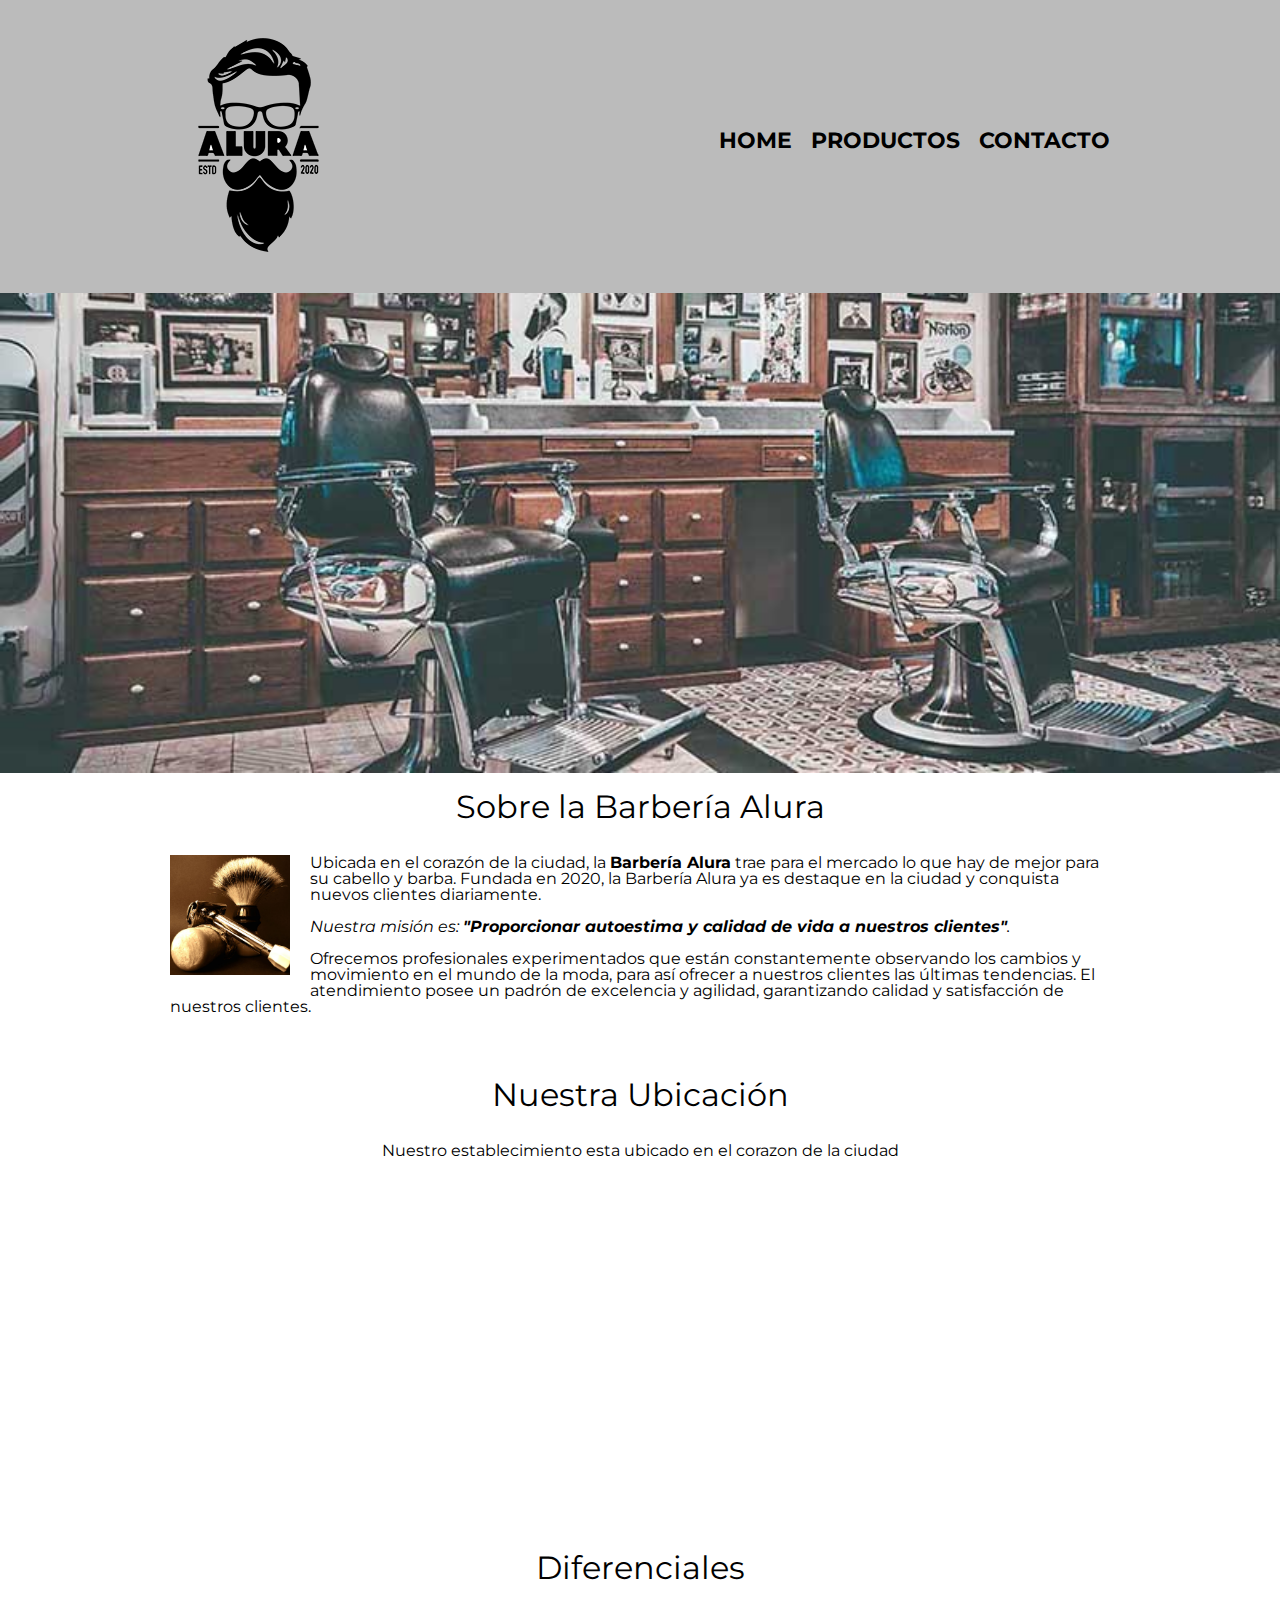
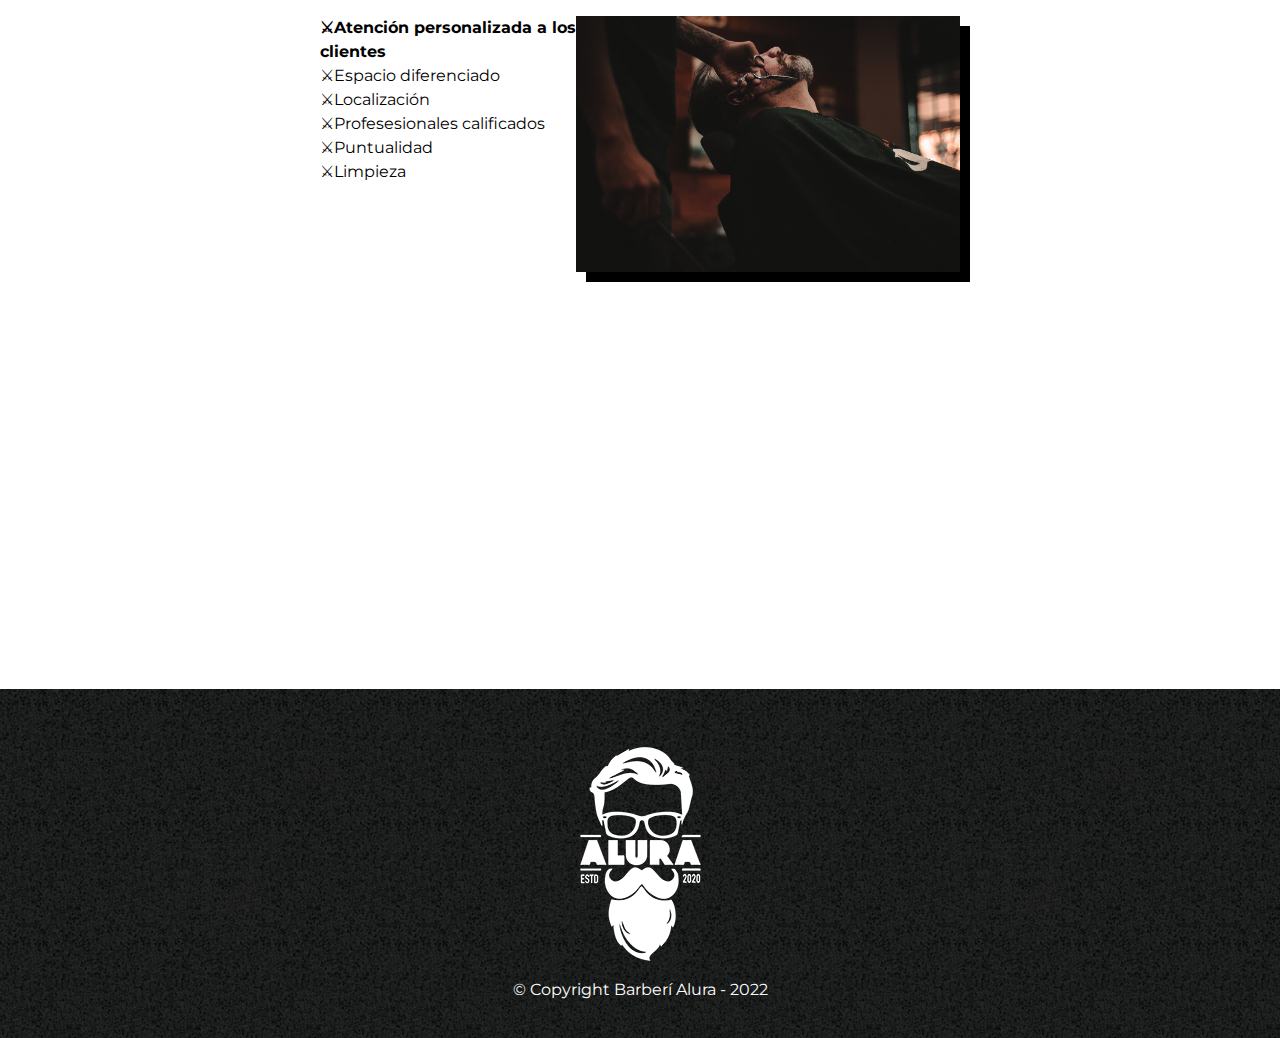
<file: index.html>
<!DOCTYPE html>

<html lang="es">
    
    <head>

        <meta charset="UTF-8"> 
        <title>Barbería Alura</title>
        <link rel="stylesheet" href="reset.css">
        <link rel="stylesheet" href="style.css">
        <link rel="preconnect" href="https://fonts.googleapis.com">
        <link rel="preconnect" href="https://fonts.gstatic.com" crossorigin>
        <link href="https://fonts.googleapis.com/css2?family=Montserrat:wght@300&display=swap" rel="stylesheet">
    
    </head>

    <body>

        <header>
            <div class="caja">
                <h1><img src="imagenes/logo.png" alt=""></h1>
                <nav>
                    <ul>
                        <li><a href="index.html">Home</a></li>
                        <li><a href="productos.html">Productos</a> </li>
                        <li><a href="contacto.html">Contacto</a> </li>
                    </ul>
                </nav>
            </div>
        </header>

        <img class="banner" src="banner/banner.jpg">

        <main >
           
            
            <section class="principal">
    
                <h2 class="titulo-principal">Sobre la Barbería Alura</h2>
                
                <img src="imagenes/utensilios[1].jpg" alt="utensilios de barberia" class="utensilios">

                <p>Ubicada en el corazón de la ciudad, la <strong>Barbería Alura</strong> trae para el mercado lo que hay de mejor para su cabello y barba. Fundada en 2020, la Barbería Alura ya es destaque en la ciudad y conquista nuevos clientes diariamente.</p>
    
                <p id="mision"><em>Nuestra misión es: <strong>"Proporcionar autoestima y calidad de vida a nuestros clientes"</strong>.</em></p>
    
                <p>Ofrecemos profesionales experimentados que están constantemente observando los cambios y movimiento en el mundo de la moda, para así ofrecer a nuestros clientes las últimas tendencias. El atendimiento posee un padrón de excelencia y agilidad, garantizando calidad y satisfacción de nuestros clientes.</p> 
    
            </section>

            <section class="mapa">
                

                    <h3 class="titulo-principal">Nuestra Ubicación</h3>
                <p>Nuestro establecimiento esta ubicado en el corazon de la ciudad</p>

                <div class="mapa-contenido">
                <iframe src="https://www.google.com/maps/embed?pb=!1m18!1m12!1m3!1d3656.449977468635!2d-46.63452594992071!3d-23.58818986839247!2m3!1f0!2f0!3f0!3m2!1i1024!2i768!4f13.1!3m3!1m2!1s0x94ce5a2b2ed7f3a1%3A0xab35da2f5ca62674!2sCaelum%20-%20Education%20and%20Innovation!5e0!3m2!1ses!2sco!4v1656050622746!5m2!1ses!2sco" width="100%" height="300" style="border:0;" allowfullscreen="" loading="lazy" referrerpolicy="no-referrer-when-downgrade"></iframe>
                </div>
                
            </section>
    
            <section class="diferenciales">
    
                <h2 class="titulo-principal">Diferenciales</h2>

                <div class="contenido-dif">
                    <ul class="list-dif">
                        <li class="items">Atención personalizada a los clientes</li>
                        <li class="items">Espacio diferenciado</li>
                        <li class="items">Localización</li>
                        <li class="items">Profesesionales calificados</li>
                        <li class="items">Puntualidad </li>
                        <li class="items">Limpieza</li>
                    </ul><img src="diferenciales/diferenciales.jpg" class="imagenDiferenciales">
                </div>
            </section>

            <div class="video">
                <iframe width="560" height="315" src="https://www.youtube.com/embed/8pWtdanVz3I" title="YouTube video player" frameborder="0" allow="accelerometer; autoplay; clipboard-write; encrypted-media; gyroscope; picture-in-picture" allowfullscreen></iframe>

            </div>
        </main>


    <footer>
        <img src="imagenes/logo-blanco.png" alt="">
        <p>
            &copy Copyright Barberí Alura - 2022
        </p>
    </footer>
    </body>
</html>
</file>
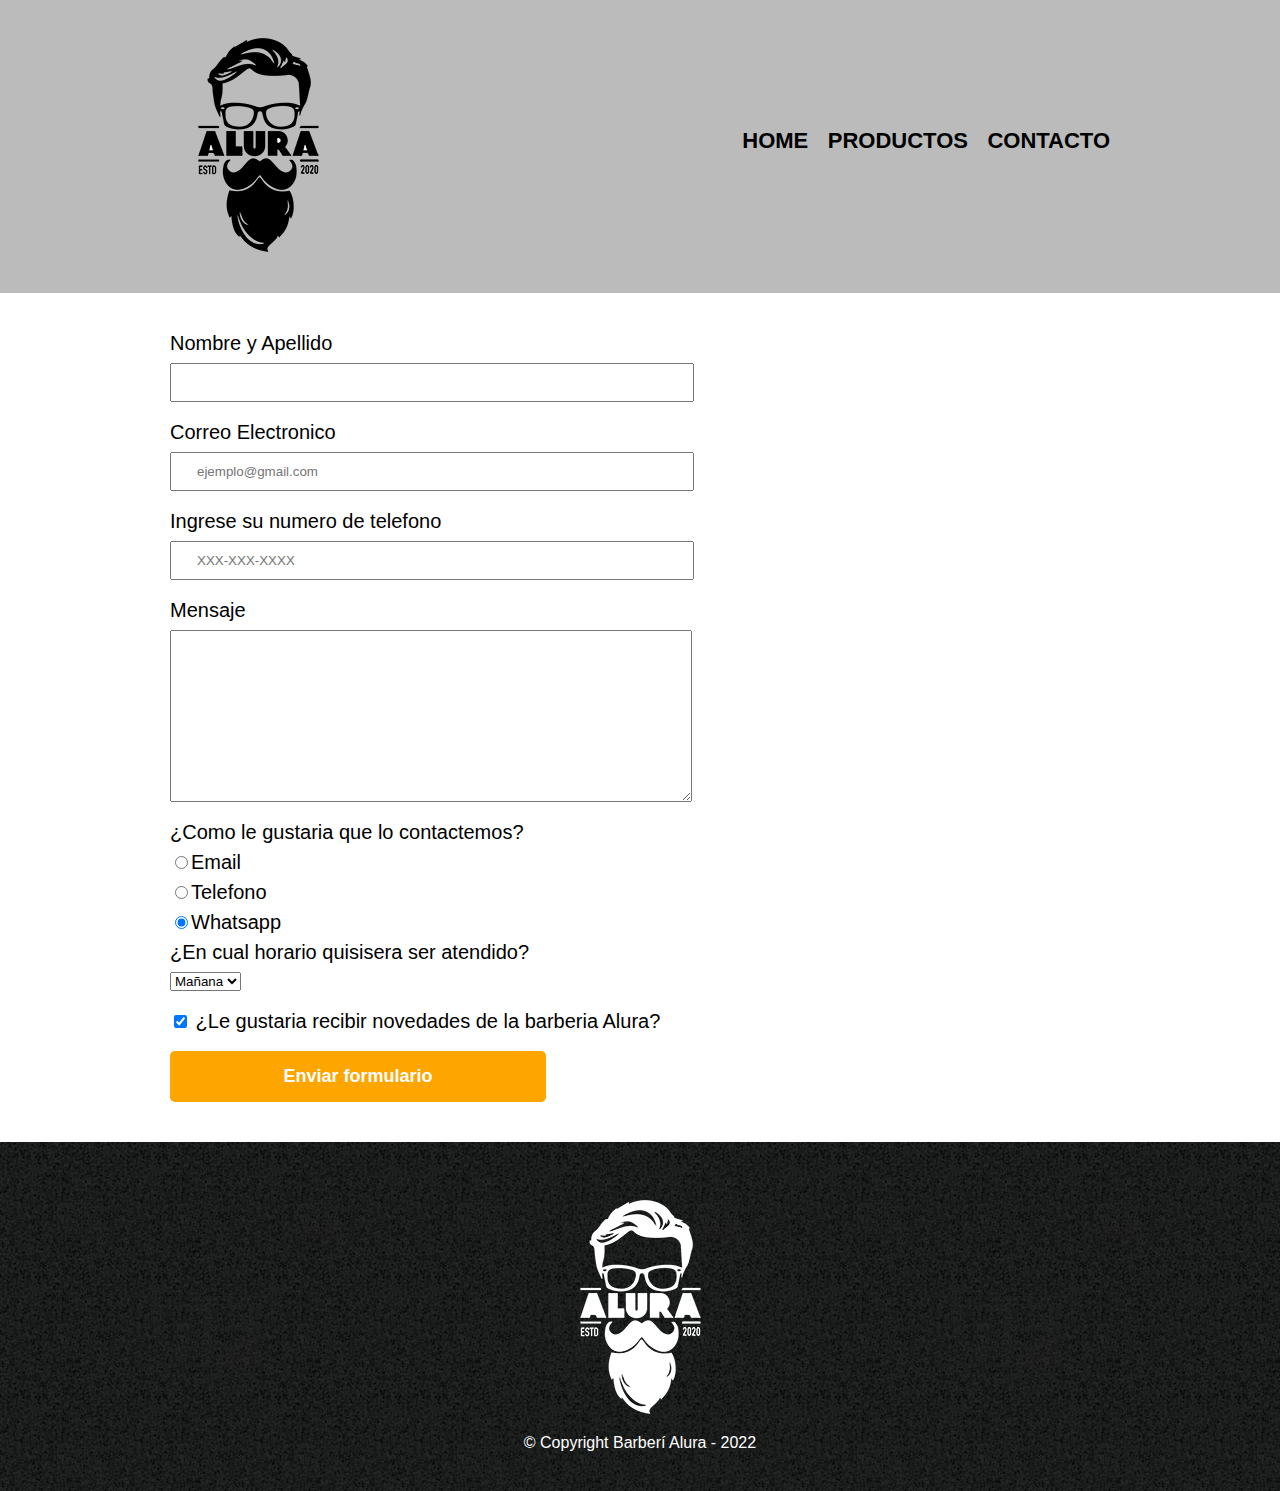
<file: contacto.html>
<!DOCTYPE html>
<html lang="es">
<head>
    <meta charset="UTF-8">
    <meta http-equiv="X-UA-Compatible" content="IE=edge">
    <meta name="viewport" content="width=device-width, initial-scale=1.0">
    <link rel="stylesheet" href="reset.css">
    <link rel="stylesheet" href="style.css">
    <title>Contacto</title>
</head>
<body>
  
    <header>
        <div class="caja">
            <h1><img src="imagenes/logo.png" alt=""></h1>
            <nav>
                <ul>
                    <li><a href="index.html">Home</a></li>
                    <li><a href="productos.html">Productos</a> </li>
                    <li><a href="contacto.html">Contacto</a> </li>
                </ul>
            </nav>
        </div>
    </header>

    <main>
        <form action="">

            <label for="nombreapellido">Nombre y Apellido</label>
            <input type="text" required id="nombreapellido" class="input-padron">

            <label for="correo">Correo Electronico</label>
            <input type="email" required id="correo" class="input-padron" placeholder="ejemplo@gmail.com">

            <label for="telefono">Ingrese su numero de telefono</label>
            <input type="tel" required id="telefono" class="input-padron"placeholder="XXX-XXX-XXXX">

            <label for="mensaje">Mensaje</label>
            <textarea name="" id="mensaje" cols="70" rows="10" class="input-padron"></textarea>
            
            <fieldset>
                
            <legend>¿Como le gustaria que lo contactemos?</legend>

            <label for="radio-email"><input  type="radio" name="contacto" value="email" id="radio-email">Email</label>
            

            <label for="radio-telefono"><input  type="radio" name="contacto" value="Telefono" id="radio-telefono">Telefono</label>
            
            
            <label for="radio-wt"><input checked type="radio" name="contacto" value="Whatsapp" id="radio-wt">Whatsapp</label>
            

            </fieldset>

            <fieldset>
                <legend>¿En cual horario quisisera ser atendido?</legend>
                <select name="" id="">
                    <option value="">Mañana</option>
                    <option value="">Tarde</option>
                    <option value="">Noche</option>
                </select>
            </fieldset>
           

            <label for="" class="checkbox"><input  type="checkbox" checked> ¿Le gustaria recibir novedades de la barberia Alura?</label>
            

            <input type="submit" value="Enviar formulario" class="enviar">

        </form>
    </main>

    <footer>
        <img src="imagenes/logo-blanco.png" alt="">
        <p>
            &copy Copyright Barberí Alura - 2022
        </p>
    </footer>
    
</body>
</html>
</file>
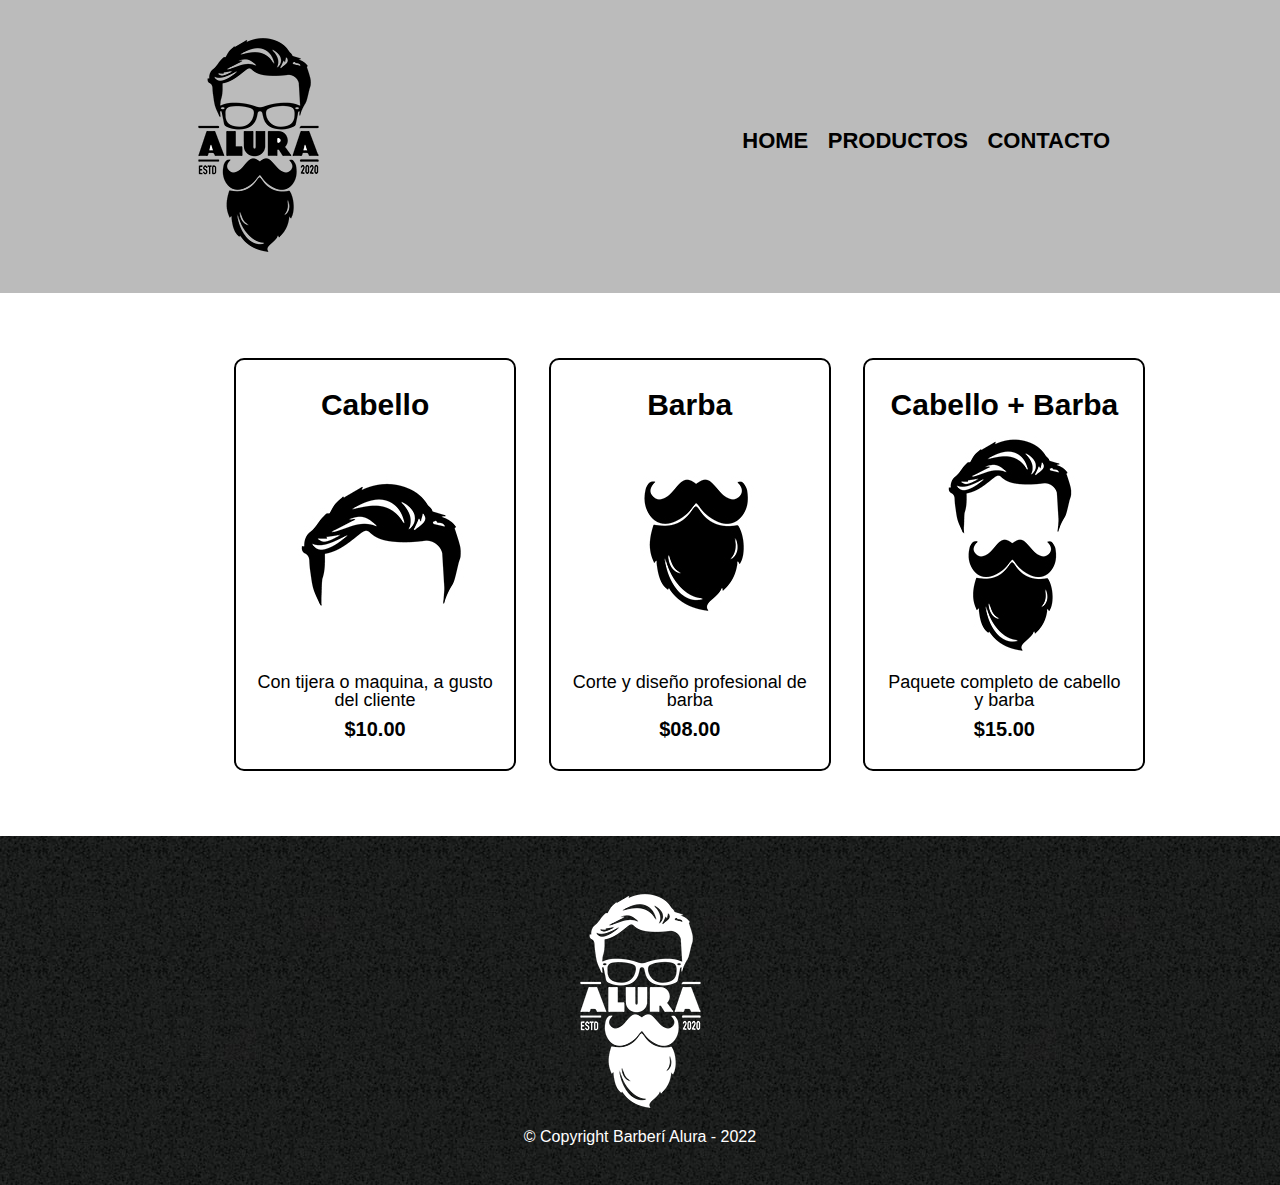
<file: productos.html>
<!DOCTYPE html>
<html lang="en">
<head>
    <meta charset="UTF-8">
    <meta http-equiv="X-UA-Compatible" content="IE=edge">
    <meta name="viewport" content="width=device-width, initial-scale=1.0">
    <link rel="stylesheet" href="reset.css">
    <link rel="stylesheet" href="style.css">
    <title>Productos</title>
</head>
<body>

    <header>
        <div class="caja">
            <h1><img src="imagenes/logo.png" alt=""></h1>
            <nav>
                <ul>
                    <li><a href="index.html">Home</a></li>
                    <li><a href="productos.html">Productos</a> </li>
                    <li><a href="contacto.html">Contacto</a> </li>
                </ul>
            </nav>
        </div>
    </header>    
    
    <main>
        <ul class="productos">
            <li>
                <h2>Cabello</h2> 
                <img src="/imagenes/cabello.jpg" alt="">
                <p class="producto-descripcion">Con tijera o maquina, a gusto del cliente</p>
                <p class="producto-precio">$10.00</p>
            </li>
            <li> 
                <h2>Barba</h2>
                <img src="/imagenes/barba.jpg" alt="">
                <p class="producto-descripcion">Corte y diseño profesional de barba</p>
                <p class="producto-precio">$08.00</p>
            </li>
            <li>
                <h2>Cabello + Barba</h2>
                <img src="imagenes/cabello+barba.jpg" alt="">
                <p class="producto-descripcion">Paquete completo de cabello y barba </p>
                <p class="producto-precio">$15.00</p>
            </li>
        </ul>
        
        
    </main>

    <footer>
        <img src="imagenes/logo-blanco.png" alt="">
        <p>
            &copy Copyright Barberí Alura - 2022
        </p>
    </footer>
   

</body>
</html>
</file>
<file: style.css>
body{
    font-family: 'Montserrat', sans-serif;
}

header{
    background-color: #BBBBBB;
    padding: 20px 0px;
}


.caja{
    position:relative;
    width: 940px;
    margin: 0 auto;
}


nav{
    position:absolute;
    top:110px;
    right:0px;
}

nav li{
    display: inline;
    margin:0 0 0 15px;
}

nav a{
    text-transform: uppercase;
    color:black;
    font-weight: bold;
    font-size: 22px;
    text-decoration: none;
}

nav a:hover{
    color:#C78C19;
    text-decoration: underline;
}

.productos{
    width: 940px;
    margin: 0 auto;
    padding: 50px;
}

.productos li{
    display: inline-block;
    text-align: center;
    width: 30%;
    vertical-align: top;
    margin: 0 1.5%;
    padding: 30px 20px;
    box-sizing: border-box;
    border: 2px solid black;
    border-radius: 10px;
}

.productos li:hover{
    border-color:#C78C19;
}

.productos li:active{
    border-color:green;

}

.productos h2{
    font-size: 30px;
    font-weight: bold;
}

.productos li:hover h2{
    font-size: 33px;
}

.producto-descripcion{
    font-size: 18px;
}

.producto-precio{
    font-size: 20px;
    font-weight: bold;
    margin-top: 10px;
}

footer{
    text-align: center;
    background: url(imagenes/bg.jpg);
    padding: 40px;
    color:white;
}

main{
    width:  940px;
    margin: 15px auto;
}

form{
    margin:40px 0px;
}

form label, form legend{
    display:block;
    font-size: 20px;
    margin: 0 0 10px;
}

.input-padron{
    display:block;
    margin: 0 0 20px;
    padding: 10px 25px;
    width: 50%;
}

.checkbox{
    margin: 20px 0;
}

.enviar{
    width: 40%;
    padding: 15px 0px;
    font-size: 18px;
    font-weight: bold;
    color: white;
    background: orange;
    border:none;
    border-radius: 5px;
    transition: 1s all;
    cursor:pointer;
}

.enviar:hover{
    background: darkorange;
    transform: scale(1.2);
}

.banner{
    width: 100%;
}

.titulo-principal{
    text-align: center;
    font-size: 2em;
    margin: 0 0 1em;
    clear:left;
}


.principal p{
    margin: 0 0 1em;
}

.principal strong{
    font-weight: bold;
}

.principal em{
    font-style: italic;
}


.utensilios{
    width: 120px;
    float:left;
    margin-right: 20px;
    margin-bottom: 20px;   
}

.mapa{
    padding: 3em 0;
}

.mapa p{
    margin: 0 0 2em;
    text-align: center;
}

.mapa-contenido{
    width: 940px;
    margin: 0 auto;
}

.contenido-dif{
    width: 640px;
    margin: 0 auto;
}

.list-dif{
    width: 40%;
    display:inline-block;
    vertical-align: top;
}

.items{
    line-height: 1.5;
}

.items:first-child{
    font-weight: bold;
}

.items::before{
    content: "⚔";
}

.diferenciales{
    margin: 10px;
}

.imagenDiferenciales{
    width: 60%; 
    transition: 0.500s;
    box-shadow: 10px 10px #000000;
}

.imagenDiferenciales:hover{
    opacity: 0.5;
}

.video{
    width: 560px;
    margin: 3em auto;
}
</file>
